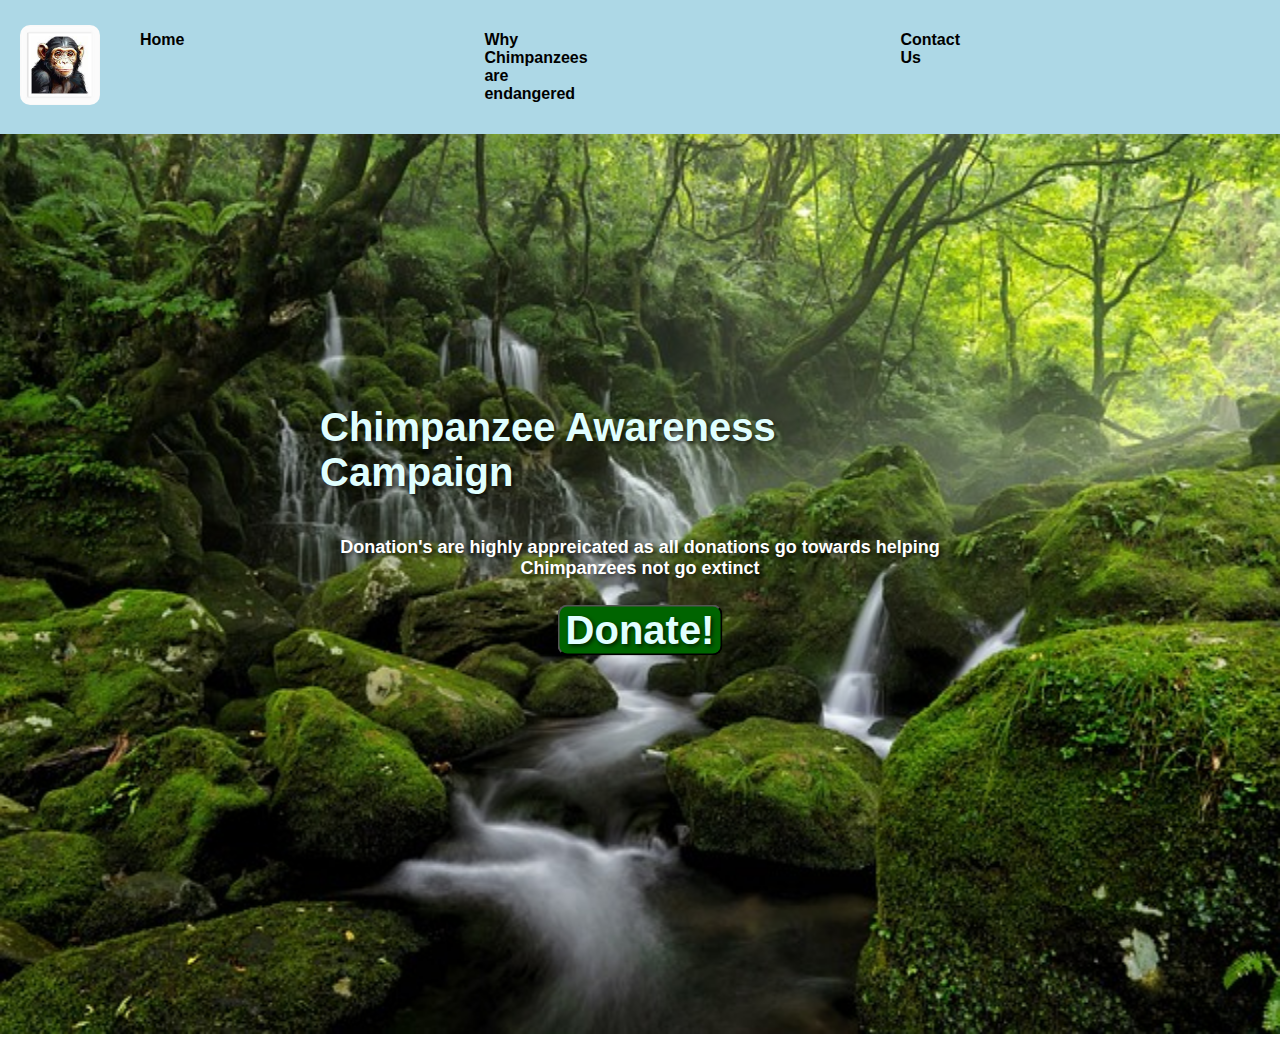
<file: index.html>
<!DOCTYPE html>
<html lang="en">
<head>
    <meta charset="UTF-8">
    <meta name="viewport" content="width=device-width, initial-scale=1.0">
    <link rel="stylesheet" href="styles.css">
    <title>Take Home Assignment 1</title>
</head>
<body>
    <nav>
        <div class="logo">
            <img src="images/chimp2.jpg" id="chimp"></img>
        </div>
        <ul class="nav-links">
            <li><a href="index.html">Home</a></li>
            <li><a href="about.html">Why Chimpanzees are endangered</a></li>
            <li><a href="contact.html">Contact Us</a></li>
        </ul>
    </nav>
    <!-- Your page content goes here -->
    <div>
        <img src="images/forest.jpg" id="forest">   
        <div class="text-overlay">Chimpanzee Awareness Campaign</div>
        <p id="donate-p">Donation's are highly appreicated as all donations go towards helping Chimpanzees not go extinct</p>
        <a href="donate.html"><button>Donate!</button></a>
    </div>
</body>
</html>
</file>
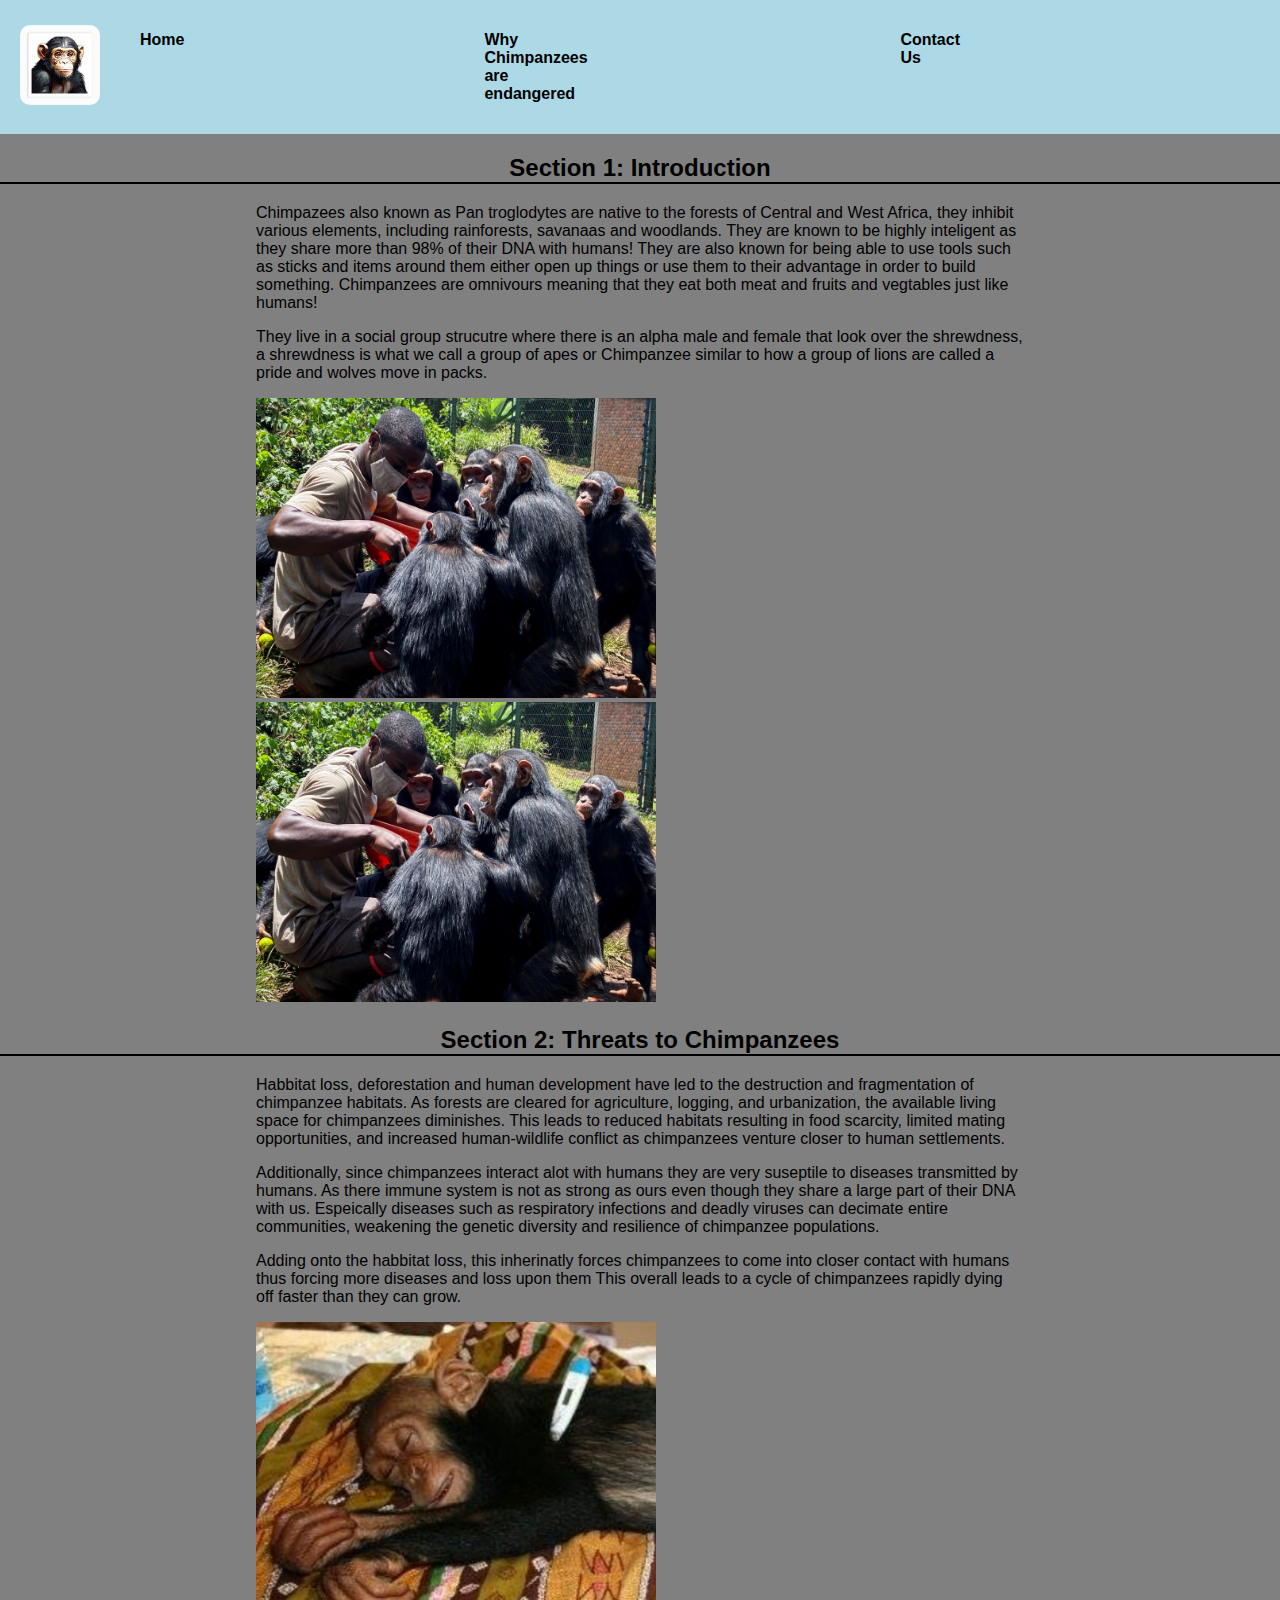
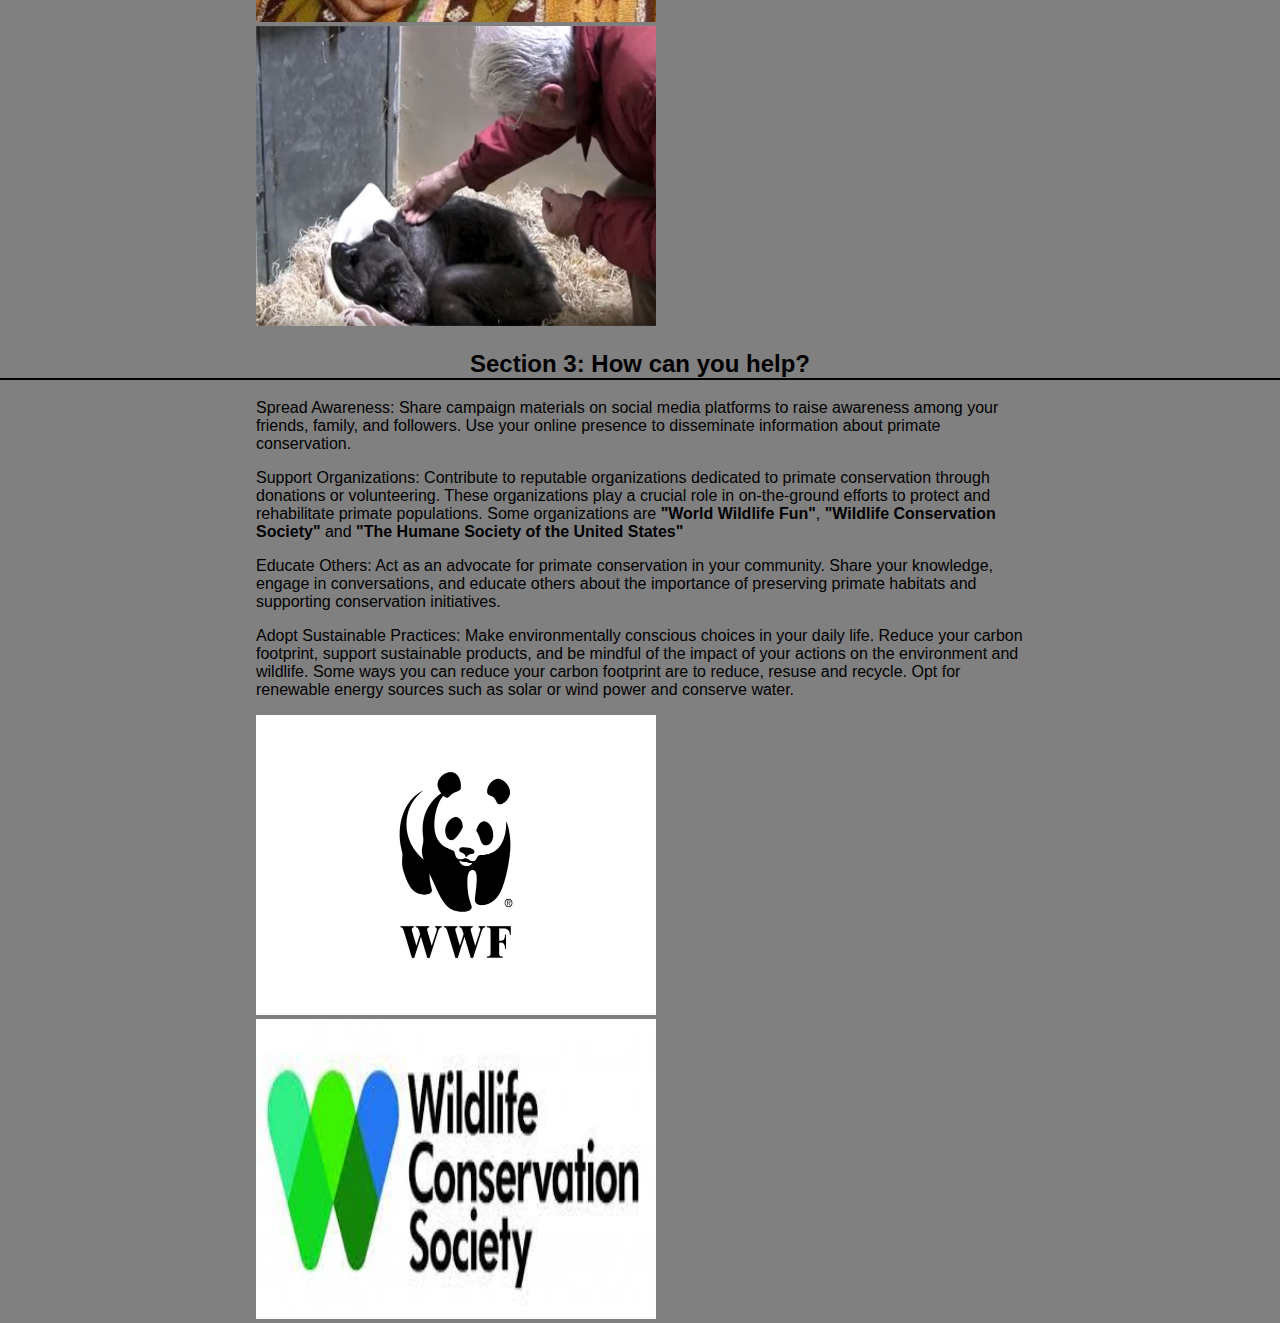
<file: about.html>
<!DOCTYPE html>
<html lang="en">
<head>
    <meta charset="UTF-8">
    <meta name="viewport" content="width=device-width, initial-scale=1.0">
    <title>Endangerment</title>
    <link rel="stylesheet" href="about.css">
</head>
<body>
    <nav>
        <div class="logo">
            <img src="images/chimp2.jpg" id="chimp"></img>
        </div>
        <ul class="nav-links">
            <li><a href="index.html">Home</a></li>
            <li><a href="about.html">Why Chimpanzees are endangered</a></li>
            <li><a href="contact.html">Contact Us</a></li>
        </ul>
    </nav>

    <div id="section-1">
        <h2>Section 1: Introduction</h2>
            <p>Chimpazees also known as Pan troglodytes are native to the forests of Central and West Africa,
            they inhibit various elements, including rainforests, savanaas and woodlands. They are known to be highly inteligent
            as they share more than 98% of their DNA with humans! They are also known for being able to use tools such as sticks and items
            around them either open up things or use them to their advantage in order to build something. Chimpanzees are omnivours meaning
            that they eat both meat and fruits and vegtables just like humans! 
            <p> They live in a social group strucutre where there is an alpha male and female that look over the shrewdness, a shrewdness is what
            we call a group of apes or Chimpanzee similar to how a group of lions are called a pride and wolves move in packs. 
            </p> 
        </p>
        <img src="images/chimp5.jpg" id="chimp5">
        <img src="images/chimp5.jpg" id="chimp5">

        <h2>Section 2: Threats to Chimpanzees</h2>
        <p>Habbitat loss, deforestation and human development have led to the 
        destruction and fragmentation of chimpanzee habitats. As forests are cleared for agriculture, logging, and urbanization, the available living space for chimpanzees diminishes.
        This leads to reduced habitats resulting in food scarcity, limited mating opportunities, and increased human-wildlife conflict as chimpanzees venture closer to human settlements.</p>
        <p>
            Additionally, since chimpanzees interact alot with humans they are very suseptile to diseases transmitted by humans.
            As there immune system is not as strong as ours even though they share a large part of their DNA with us.
            Espeically diseases such as respiratory infections and deadly viruses can decimate entire communities, weakening the genetic diversity and resilience of chimpanzee populations.
        </p>
        <p>
            Adding onto the habbitat loss, this inherinatly forces chimpanzees to come into closer contact with humans thus forcing more diseases and loss upon them
            This overall leads to a cycle of chimpanzees rapidly dying off faster than they can grow.
        </p>
        <img src="images/chimp6.png" id="chimp6">
        <img src="images/chimp7.jpg" id="chimp7">

        <h2>Section 3: How can you help?</h2>
        <p id="help-1">Spread Awareness: Share campaign materials on social media platforms to raise awareness among your friends, family, and followers. Use your online presence to disseminate information about primate conservation.</p>
        <p id="help-2">Support Organizations: Contribute to reputable organizations dedicated to primate conservation through donations or volunteering. 
        These organizations play a crucial role in on-the-ground efforts to protect and rehabilitate primate populations.
        Some organizations are <span>"World Wildlife Fun"</span>, <span>"Wildlife Conservation Society"</span> and <span>"The Humane Society of the United States"</span></p>
        <p id="help-3">Educate Others: Act as an advocate for primate conservation in your community. Share your knowledge, engage in conversations, and educate others about the importance of preserving primate habitats and supporting conservation initiatives.</p>
        <p id="help-1">Adopt Sustainable Practices: Make environmentally conscious choices in your daily life. Reduce your carbon footprint, support sustainable products, and be mindful of the impact of your actions on the environment and wildlife.
            Some ways you can reduce your carbon footprint are to reduce, resuse and recycle. Opt for renewable energy sources such as solar or wind power and conserve water.
        </p>
        <img src="images/wwf.jpg" id="wwf">
        <img src="images/wcs.jpg" id="wcs">
    </div>

</body>
</html>
</file>
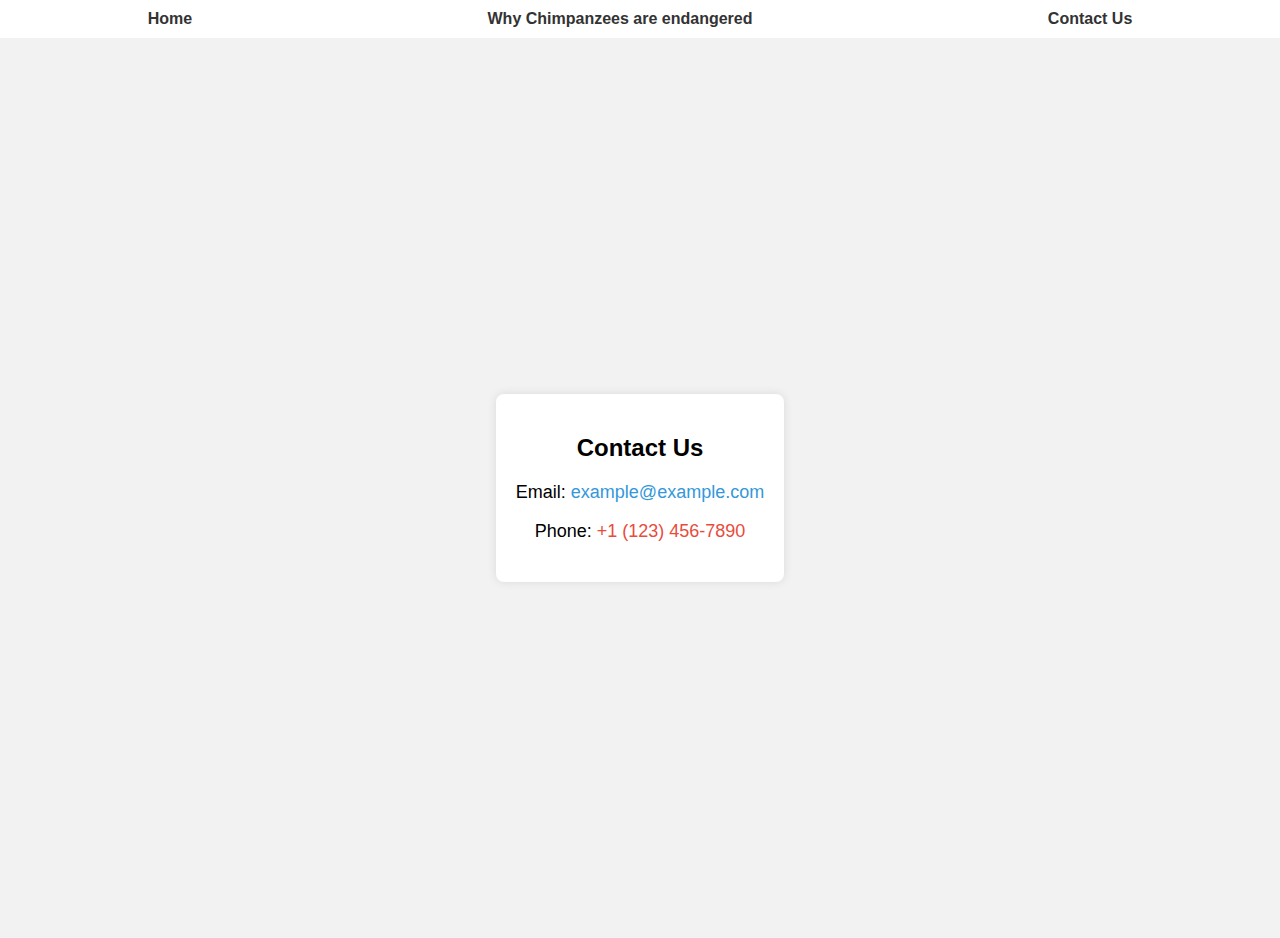
<file: contact.html>
<!DOCTYPE html>
<html lang="en">
<head>
    <meta charset="UTF-8">
    <meta name="viewport" content="width=device-width, initial-scale=1.0">
    <title>Contact Us</title>
    <link rel="stylesheet" href="contact.css">
</head>
<body>

    <div id="nav">
        <a href="index.html">Home</a>
        <a href="about.html">Why Chimpanzees are endangered</a>
        <a href="contact.html">Contact Us</a>
    </div>

    <div class="contact-container">
        <div class="contact-box">
            <h2>Contact Us</h2>
            <div class="contact-info">
                <p>Email: <span class="email">example@example.com</span></p>
                <p>Phone: <span class="phone">+1 (123) 456-7890</span></p>
            </div>
        </div>
    </div>


</body>
</html>
</file>
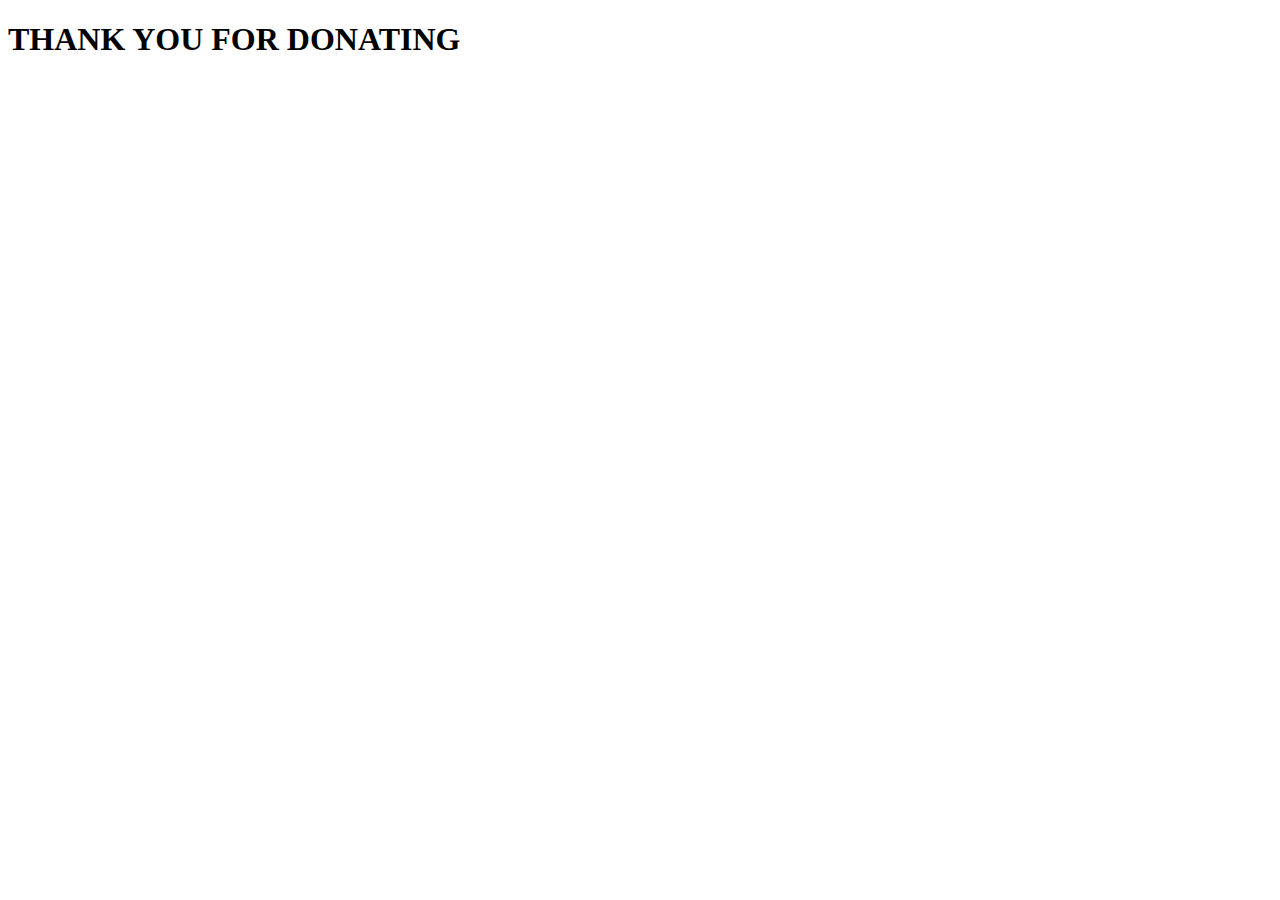
<file: donate.html>
<!DOCTYPE html>
<html lang="en">
<head>
    <meta charset="UTF-8">
    <meta name="viewport" content="width=device-width, initial-scale=1.0">
    <title>DONATE</title>
</head>
<body>
    <H1>THANK YOU FOR DONATING</H1>
</body>
</html>
</file>
<file: styles.css>
body {
    margin: 0;
    font-family: 'Arial', sans-serif;
}

nav {
    background-color: lightblue;
    padding: 15px 20px;
    display: flex;
    justify-content: space-between;
    align-items: center;
}

.nav-links {
    list-style: none;
    display: flex;
}

.nav-links li {
    margin-right: 300px;
}

.nav-links a {
    text-decoration: none;
    color: black;
    font-weight: bold;
    font-size: 16px;
    transition: color 0.3s ease-in-out;
}

.nav-links a:hover {
    color: #ff9900;
}

#chimp {
    width: 80px;
    height: 80px;
    border-radius: 10px;
}

#forest {
    width: 100%;
    height: 100vh;
}

.text-overlay {
    position: absolute;
    top: 50%;
    left: 50%;
    transform: translate(-50%, -50%);
    color: white;
    font-size: 24px;
    font-weight: bold;
    text-shadow: 2px 2px 4px rgba(0, 0, 0, 0.7); 
    font-size: 40px;
    color: lightcyan;

}

button {
    position: absolute;
    top: 70%;
    left: 50%;
    transform: translate(-50%, -50%);
    color: white;
    font-size: 24px;
    font-weight: bold;
    text-shadow: 2px 2px 4px rgba(0, 0, 0, 0.7); 
    font-size: 40px;
    color: lightcyan;
    cursor: pointer;
    border-radius: 10px;
    background-color: darkgreen;
}

#donate-p {
        position: absolute;
        top: 60%;
        left: 50%;
        transform: translate(-50%, -50%);
        color: white;
        font-size: 24px;
        font-weight: bold;
        text-shadow: 2px 2px 4px rgba(0, 0, 0, 0.7); 
        font-size: 18px;
        color: white;
        cursor: pointer;
        border-radius: 10px;
        text-align: center;
    }
</file>
<file: about.css>
body {
    font-family: 'Arial', sans-serif;
    margin: 0;
    padding: 0;
    background-color: grey;
}

nav {
    background-color: lightblue;
    padding: 15px 20px;
    display: flex;
    justify-content: space-between;
    align-items: center;
}

.nav-links {
    list-style: none;
    display: flex;
}

.nav-links li {
    margin-right: 300px;
}

.nav-links a {
    text-decoration: none;
    color: black;
    font-weight: bold;
    font-size: 16px;
    transition: color 0.3s ease-in-out;
}

.nav-links a:hover {
    color: #ff9900;
}

#chimp {
    width: 80px;
    height: 80px;
    border-radius: 10px;
}

#main-section {
    height: 100vh;
    width: 100%vh;
    background-color: grey;
    text-align: center;
    margin-top: 20px;
}

h2 {
    text-align: center;
    border-bottom: 2px solid black;
}

p {
    margin-left: 20%;
    margin-right: 20%;
}

span {
    font-weight: bold;
}

#chimp5 {
    width: 400px;
    height: 300px;
    margin-left: 20%;
}

#chimp6 {
    width: 400px;
    height: 300px;
    margin-left: 20%;
}

#chimp7 {
    width: 400px;
    height: 300px;
    margin-left: 20%;
}

#wwf {
    width: 400px;
    height: 300px;
    margin-left: 20%;
}

#wcs {
    width: 400px;
    height: 300px;
    margin-left: 20%;
}
</file>
<file: contact.css>
body {
    margin: 0;
    font-family: 'Arial', sans-serif;
}

.contact-container {
    display: flex;
    justify-content: center;
    align-items: center;
    height: 100vh;
    background-color: #f2f2f2;
}

.contact-box {
    background-color: #fff;
    padding: 20px;
    border-radius: 8px;
    box-shadow: 0 0 10px rgba(0, 0, 0, 0.1);
    text-align: center;
}

.contact-info {
    font-size: 18px;
    margin-bottom: 20px;
}

.email {
    color: #3498db;
}

.phone {
    color: #e74c3c;
}

#nav {
    display: flex;
    flex-direction: row;
    align-items: center;
    justify-content: space-around;
}

a {
    text-decoration: none; /* Remove underline */
    color: #333; /* Set the default text color */
    font-weight: bold;
    font-size: 16px;
    padding: 10px 15px; /* Add padding for a better visual appearance */
    border-radius: 5px; /* Add rounded corners */
    transition: background-color 0.3s ease-in-out, color 0.3s ease-in-out; /* Add transition effect */
}

a:hover {
    background-color: #ff9900; /* Change background color on hover */
    color: #fff; /* Change text color on hover */
}
</file>
